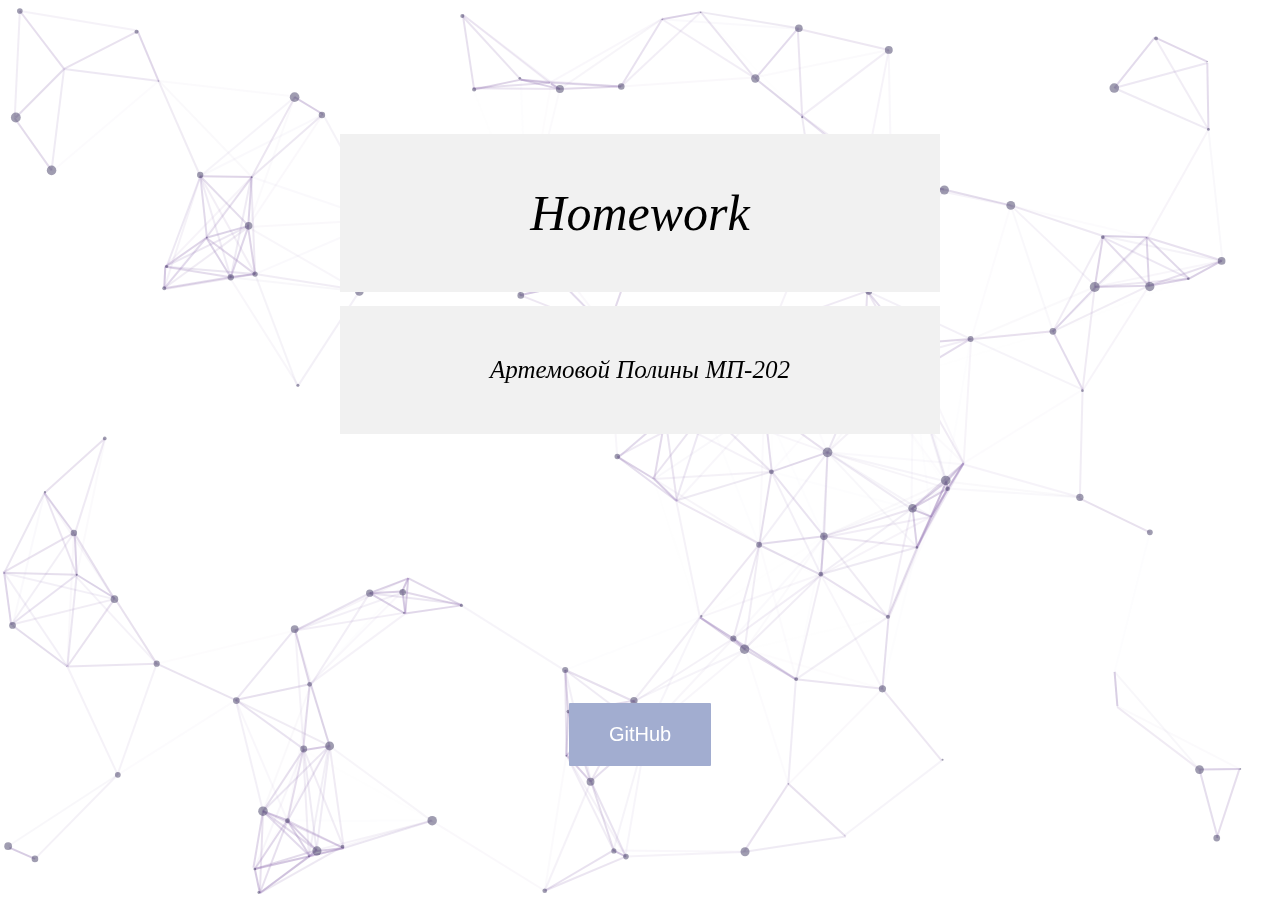
<file: index.html>
<!DOCTYPE html>
<html lang="en">
<head>
  <meta charset="utf-8">
  <title>particles.js</title>
  <meta name="description" content="particles.js is a lightweight JavaScript library for creating particles.">
  <meta name="author" content="Vincent Garreau" />
  <meta name="viewport" content="width=device-width, initial-scale=1.0, minimum-scale=1.0, maximum-scale=1.0, user-scalable=no">
  <link rel="stylesheet" media="screen" href="css/style.css">
  <style>
</style>
</head>
<body>

<div class="container">
<!-- Любой код -->
  <div>
    <p style="font:italic 50px bold "Times New Roman", Times, serif", align="center">Homework</p>
    <br>
    <p style="font:italic 25px bold "Times New Roman", Times, serif", align="center">Артемовой Полины МП-202</p>
  </div>
</div>

<div style="display:flex;justify-content:center;align-items:center;">
	<form action="https://github.com/homrkova/homework_MP_202_2">
	<button class="button">GitHub</button>
</div>
<!-- particles.js container -->
<div id="particles-js"></div>

<!-- scripts -->
<script src="../particles.js"></script>
<script src="js/app.js"></script>


</body>
</html>
</file>
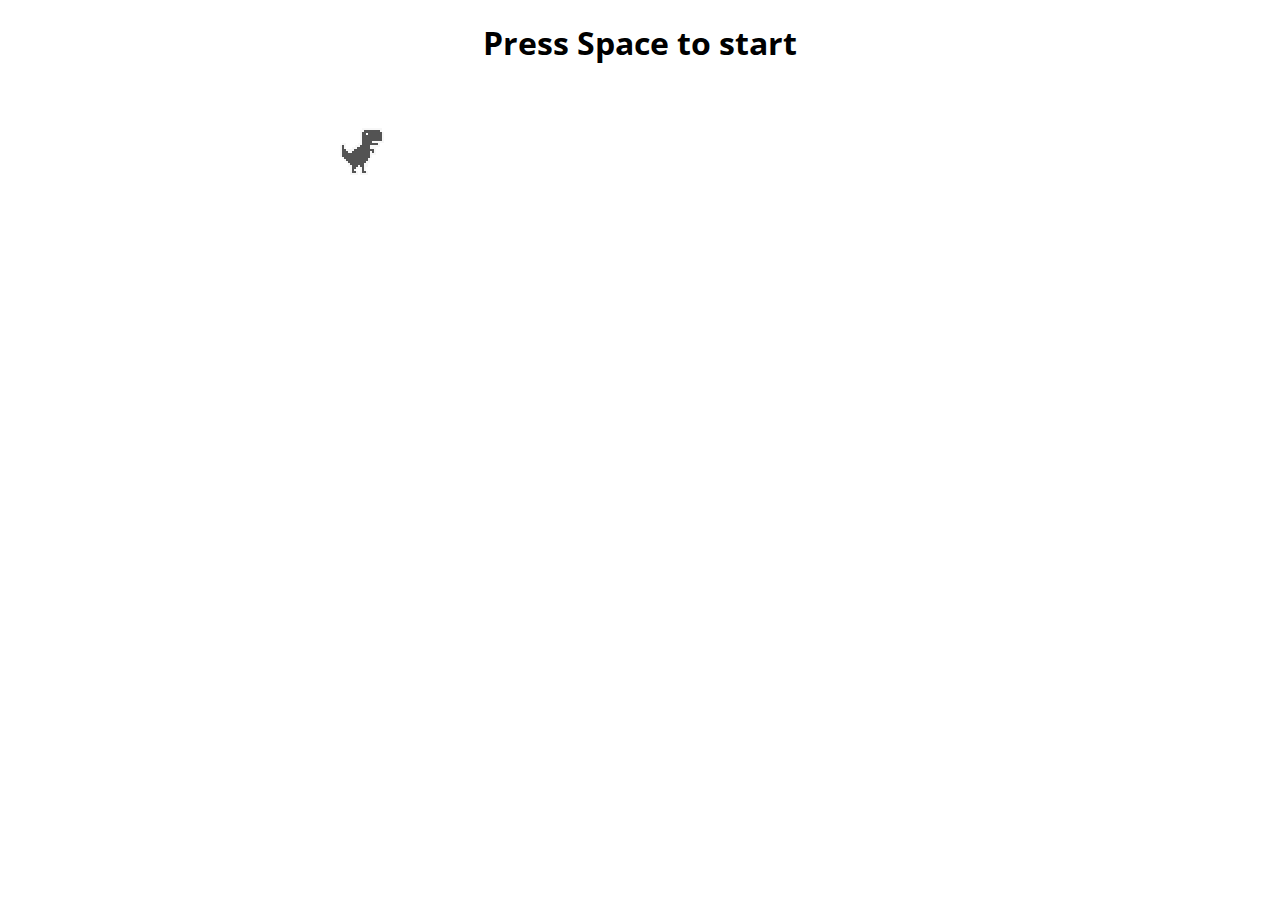
<file: t-rex-runner-gh-pages/index.html>
<!doctype html>
<html>

<head>
    <meta charset="utf-8">
    <meta name="viewport" content="width=device-width, initial-scale=1.0,maximum-scale=1.0, user-scalable=no">
    <title >chrome easter egg: t-rex runner</title>
    <link rel="stylesheet" href="index.css">
    <link href="https://fonts.googleapis.com/css?family=Open+Sans" rel="stylesheet"> 
    <script src="index.js"></script>
</head>

<body id="t" class="offline">
    <div id="messageBox" class="sendmessage">
         <h1 style="text-align: center;font-family: 'Open Sans', sans-serif;">Press Space to start</h1>
         <div class="niokbutton" onclick="okbuttonsend()"></div>
    </div>
    <div id="main-frame-error" class="interstitial-wrapper">
        <div id="main-content">
            <div class="icon icon-offline" alt=""></div>
        </div>
        <div id="offline-resources">
            <img id="offline-resources-1x" src="assets/default_100_percent/100-offline-sprite.png">
            <img id="offline-resources-2x" src="assets/default_200_percent/200-offline-sprite.png">
            <template id="audio-resources">
                <audio id="offline-sound-press" src="[data-uri]"></audio>
                <audio id="offline-sound-hit" src="[data-uri]"></audio>
                <audio id="offline-sound-reached" src="[data-uri]"></audio>
            </template>
        </div>
    </div>
</body>

<script>
    document.onkeydown = function(evt) {
    evt = evt || window.event;
    if (evt.keyCode == 32) {
        var box = document.getElementById("messageBox");
        box.style.visibility="hidden";
    }
};
</script>
    
</html>
</file>
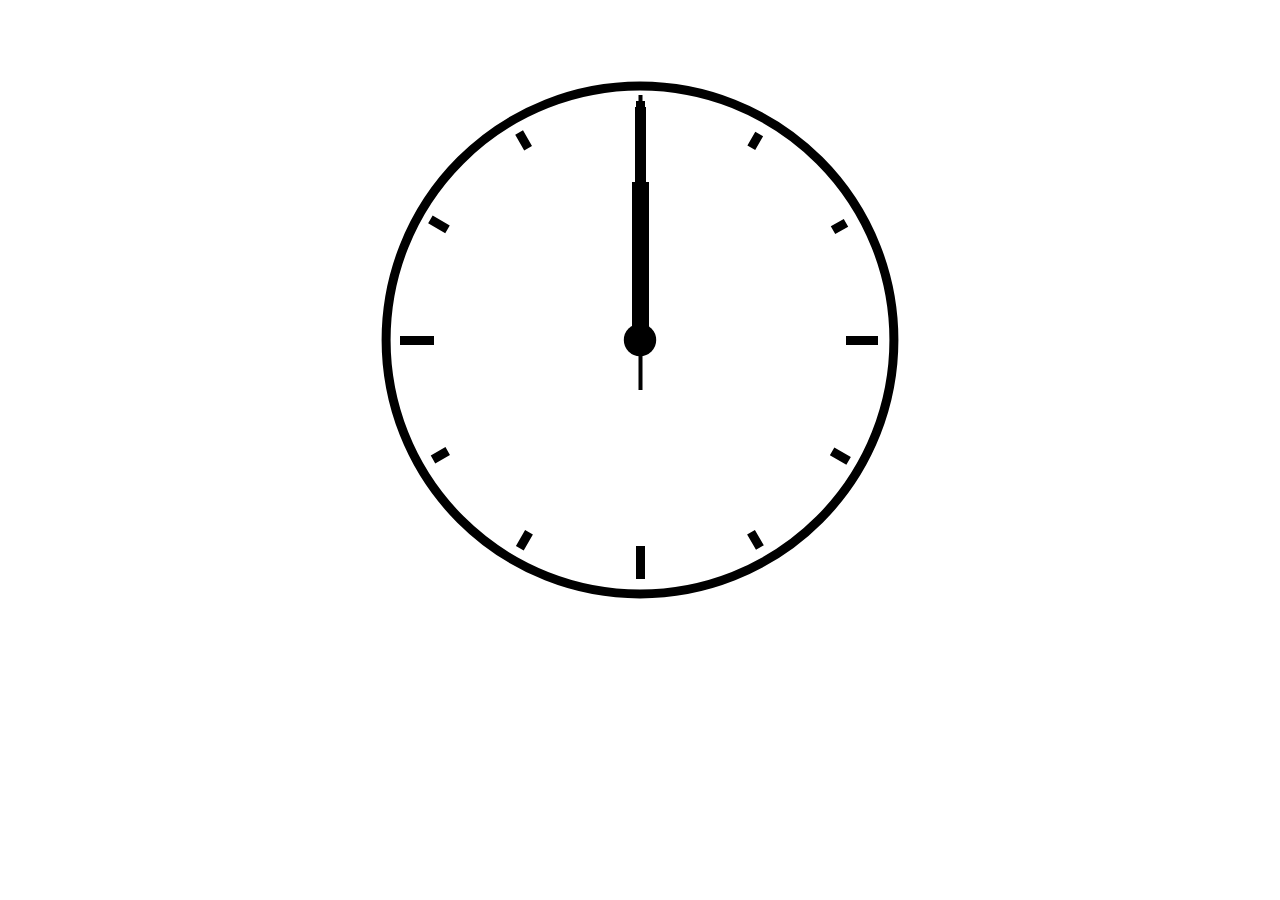
<file: Lab2/Analog-Clock-master/index.html>
<!DOCTYPE html>
<html lang="en-US">

<head>
    <meta charset="UTF-8">
    <meta name="viewport" content="width=device-width, initial-scale=1">
    <title>A Digital Analog Clock</title>
    <link rel="stylesheet" href="style.css" type="text/css" media="all">
    <script src="script.js" defer></script>
</head>

<body>
  <main class="main"> 
      <div class="clockbox">
          <svg id="clock" xmlns="http://www.w3.org/2000/svg" width="600" height="600" viewBox="0 0 600 600">
              <g id="face">
                  <circle class="circle" cx="300" cy="300" r="253.9"/>
                  <path class="hour-marks" d="M300.5 94V61M506 300.5h32M300.5 506v33M94 300.5H60M411.3 107.8l7.9-13.8M493 190.2l13-7.4M492.1 411.4l16.5 9.5M411 492.3l8.9 15.3M189 492.3l-9.2 15.9M107.7 411L93 419.5M107.5 189.3l-17.1-9.9M188.1 108.2l-9-15.6"/>
                  <circle class="mid-circle" cx="300" cy="300" r="16.2"/>
              </g>
              <g id="hour">
                  <path class="hour-arm" d="M300.5 298V142"/>
                  <circle class="sizing-box" cx="300" cy="300" r="253.9"/>
              </g>
              <g id="minute">
                  <path class="minute-arm" d="M300.5 298V67"/>
                  <circle class="sizing-box" cx="300" cy="300" r="253.9"/>
              </g>
              <g id="second">
                  <path class="second-arm" d="M300.5 350V55"/>
                  <circle class="sizing-box" cx="300" cy="300" r="253.9"/>
              </g>
          </svg>
      </div><!-- .clockbox -->

    </main>
    <div id = "time" class = "timeclock" hidden = 'true'>
      <p align="center"; style="color:#ff8800; font-size:30px"> 
         Время отчислений 
      </p> 
    </div>
</body>

</html>
</file>
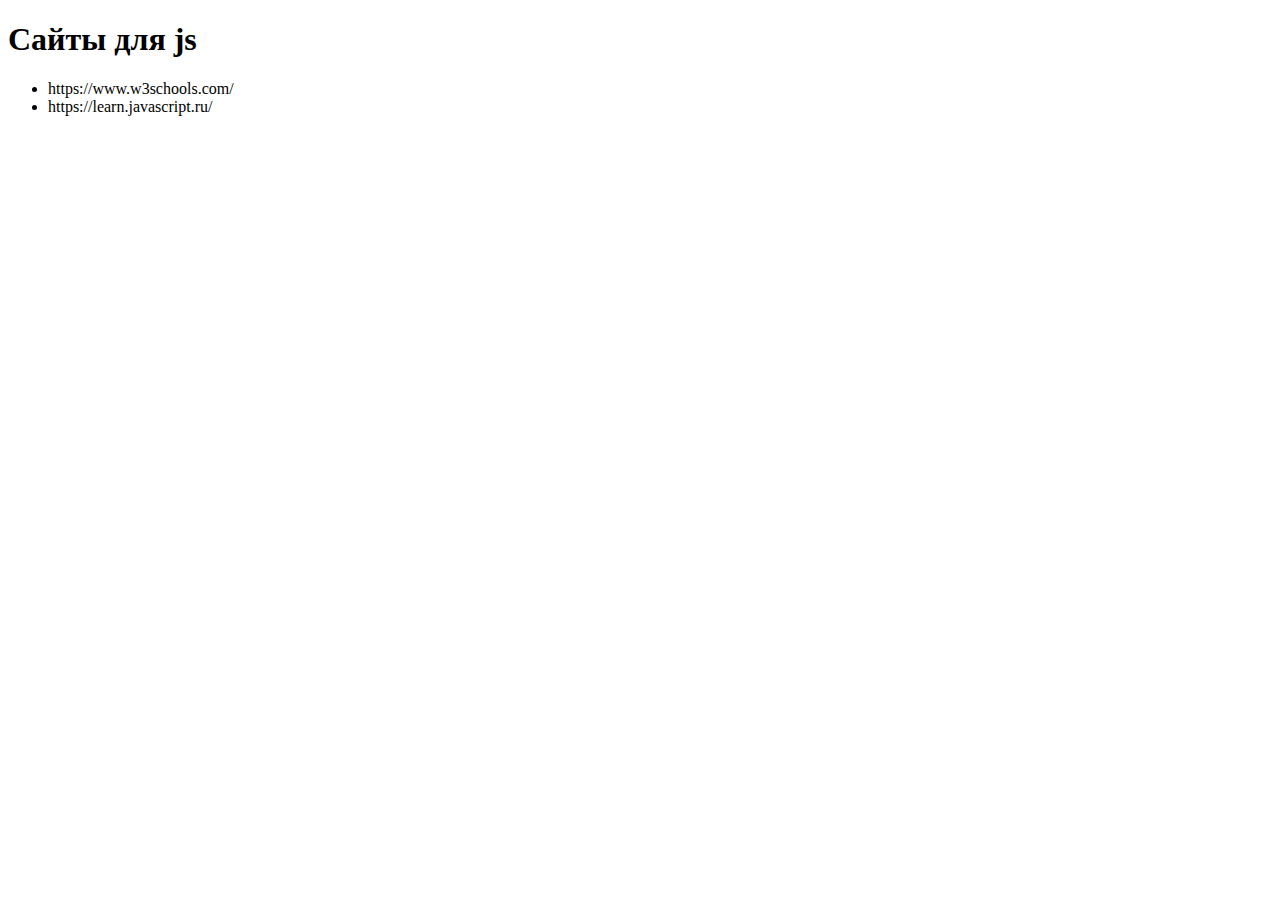
<file: index1.html>
<!DOCTYPE html>
<html>
<head>
	<meta charset="utf-8">
	<title>Квадратное уравнение</title>
	<script type="text/javascript" src="app1.js"></script>
</head>
<body>
	<h1>Сайты для js</h1>
	<ul>
		<li> https://www.w3schools.com/ </li>
		<li> https://learn.javascript.ru/ </li>
	</ul>
</body>
</html>
</file>
<file: t-rex-runner-gh-pages/index.css>
/* Copyright 2013 The Chromium Authors. All rights reserved.
 * Use of this source code is governed by a BSD-style license that can be
 * found in the LICENSE file. */

html, body {
  padding: 0;
  margin: 0;
  width: 100%;
  height: 100%;
}

.icon {
  -webkit-user-select: none;
  user-select: none;
  display: inline-block;
}

.icon-offline {
  content: -webkit-image-set( url(assets/default_100_percent/100-error-offline.png) 1x, url(assets/default_200_percent/200-error-offline.png) 2x);
  position: relative;
}

.hidden {
  display: none;
}


/* Offline page */

.offline .interstitial-wrapper {
  color: #2b2b2b;
  font-size: 1em;
  line-height: 1.55;
  margin: 0 auto;
  max-width: 600px;
  padding-top: 100px;
  width: 100%;
}

.offline .runner-container {
  height: 150px;
  max-width: 600px;
  overflow: hidden;
  position: absolute;
  top: 35px;
  width: 44px;
}

.offline .runner-canvas {
  height: 150px;
  max-width: 600px;
  opacity: 1;
  overflow: hidden;
  position: absolute;
  top: 0;
  z-index: 2;
}

.offline .controller {
  background: rgba(247, 247, 247, .1);
  height: 100vh;
  left: 0;
  position: absolute;
  top: 0;
  width: 100vw;
  z-index: 1;
}

#offline-resources {
  display: none;
}

@media (max-width: 420px) {
  .suggested-left > #control-buttons, .suggested-right > #control-buttons {
    float: none;
  }
  .snackbar {
    left: 0;
    bottom: 0;
    width: 100%;
    border-radius: 0;
  }
}

@media (max-height: 350px) {
  h1 {
    margin: 0 0 15px;
  }
  .icon-offline {
    margin: 0 0 10px;
  }
  .interstitial-wrapper {
    margin-top: 5%;
  }
  .nav-wrapper {
    margin-top: 30px;
  }
}

@media (min-width: 600px) and (max-width: 736px) and (orientation: landscape) {
  .offline .interstitial-wrapper {
    margin-left: 0;
    margin-right: 0;
  }
}

@media (min-width: 420px) and (max-width: 736px) and (min-height: 240px) and (max-height: 420px) and (orientation:landscape) {
  .interstitial-wrapper {
    margin-bottom: 100px;
  }
}

@media (min-height: 240px) and (orientation: landscape) {
  .offline .interstitial-wrapper {
    margin-bottom: 90px;
  }
  .icon-offline {
    margin-bottom: 20px;
  }
}

@media (max-height: 320px) and (orientation: landscape) {
  .icon-offline {
    margin-bottom: 0;
  }
  .offline .runner-container {
    top: 10px;
  }
}

@media (max-width: 240px) {
  .interstitial-wrapper {
    overflow: inherit;
    padding: 0 8px;
  }
}
</file>
<file: Lab2/Analog-Clock-master/style.css>
/* Layout */
.main {
    display: flex;
    padding: 2em;
    height: 90vh;
    justify-content: center;
    align-items: middle;
}

.clockbox,
#clock {
    width: 100%;
}

/* Clock styles */
.circle {
    fill: none;
    stroke: #000;
    stroke-width: 9;
    stroke-miterlimit: 10;
}

.mid-circle {
    fill: #000;
}
.hour-marks {
    fill: none;
    stroke: #000;
    stroke-width: 9;
    stroke-miterlimit: 10;
}

.hour-arm {
    fill: none;
    stroke: #000;
    stroke-width: 17;
    stroke-miterlimit: 10;
}

.minute-arm {
    fill: none;
    stroke: #000;
    stroke-width: 11;
    stroke-miterlimit: 10;
}

.second-arm {
    fill: none;
    stroke: #000;
    stroke-width: 4;
    stroke-miterlimit: 10;
}

/* Transparent box ensuring arms center properly. */
.sizing-box {
    fill: none;
}

/* Make all arms rotate around the same center point. */
/* Optional: Use transition for animation. */
#hour,
#minute,
#second {
    transform-origin: 300px 300px;
    /* transition: transform .5s ease-in-out; */
}
</file>
<file: css/style.css>
/* =============================================================================
   HTML5 CSS Reset Minified - Eric Meyer
   ========================================================================== */

html,body,div,span,object,iframe,h1,h2,h3,h4,h5,h6,p,blockquote,pre,abbr,address,cite,code,del,dfn,em,img,ins,kbd,q,samp,small,strong,sub,sup,var,b,i,dl,dt,dd,ol,ul,li,fieldset,form,label,legend,table,caption,tbody,tfoot,thead,tr,th,td,article,aside,canvas,details,figcaption,figure,footer,header,hgroup,menu,nav,section,summary,time,mark,audio,video{margin:0;padding:0;border:0;outline:0;font-size:100%;vertical-align:baseline;background:transparent}
body{line-height:1}
article,aside,details,figcaption,figure,footer,header,hgroup,menu,nav,section{display:block}
nav ul{list-style:none}
blockquote,q{quotes:none}
blockquote:before,blockquote:after,q:before,q:after{content:none}
a{margin:0;padding:0;font-size:100%;vertical-align:baseline;background:transparent;text-decoration:none}
mark{background-color:#ff9;color:#000;font-style:italic;font-weight:bold}
del{text-decoration:line-through}
abbr[title],dfn[title]{border-bottom:1px dotted;cursor:help}
table{border-collapse:collapse;border-spacing:0}
hr{display:block;height:1px;border:0;border-top:1px solid #ccc;margin:1em 0;padding:0}
input,select{vertical-align:middle}
li{list-style:none}


/* =============================================================================
   My CSS
   ========================================================================== */

/* ---- base ---- */

html,body{ 
  display: grid;
	width:100%;
	height:100%;
  z-index: -1;
}

body{
  font:normal 75% Arial, Helvetica, sans-serif;
}

canvas{
  display:block;
  vertical-align:bottom;
}
/*Кнопка*/
.button {
  /*background-image: url("../github2.png");*/
  margin: auto;
  border: 2px;
  border-radius: 1px;
  padding: 20px 40px;
  background-color: #a2add0;
  z-index: 0;
  text-align: center;
  cursor: pointer;
  color: white;
  font-size: 20px;
  /*
    background-color: #4CAF50;
    border: none;
    
    padding: 15px 32px;
    
    text-decoration: none;
    display: inline-block;
    
    margin: 4px 2px;
    cursor: pointer;
    */

}

/*Текст по центру*/
.container {
    display: flex;
    align-items: center;
    justify-content: center;
    height: 100%;
}
.container p {
    width: 500px;
    padding: 50px;
    background-color: #f1f1f1;
}
/* ---- stats.js ---- */

.section a {
  color: white;
  text-transform: uppercase;
  text-decoration: none;
}

.title-text {
  text-align: center;
}



/* ---- particles.js container ---- */

#particles-js{
  position: fixed;
  top: 0;
  left: 0;
  bottom: 0;
  right: 0;
  z-index: -1;
  overflow: hidden;
}
</file>
